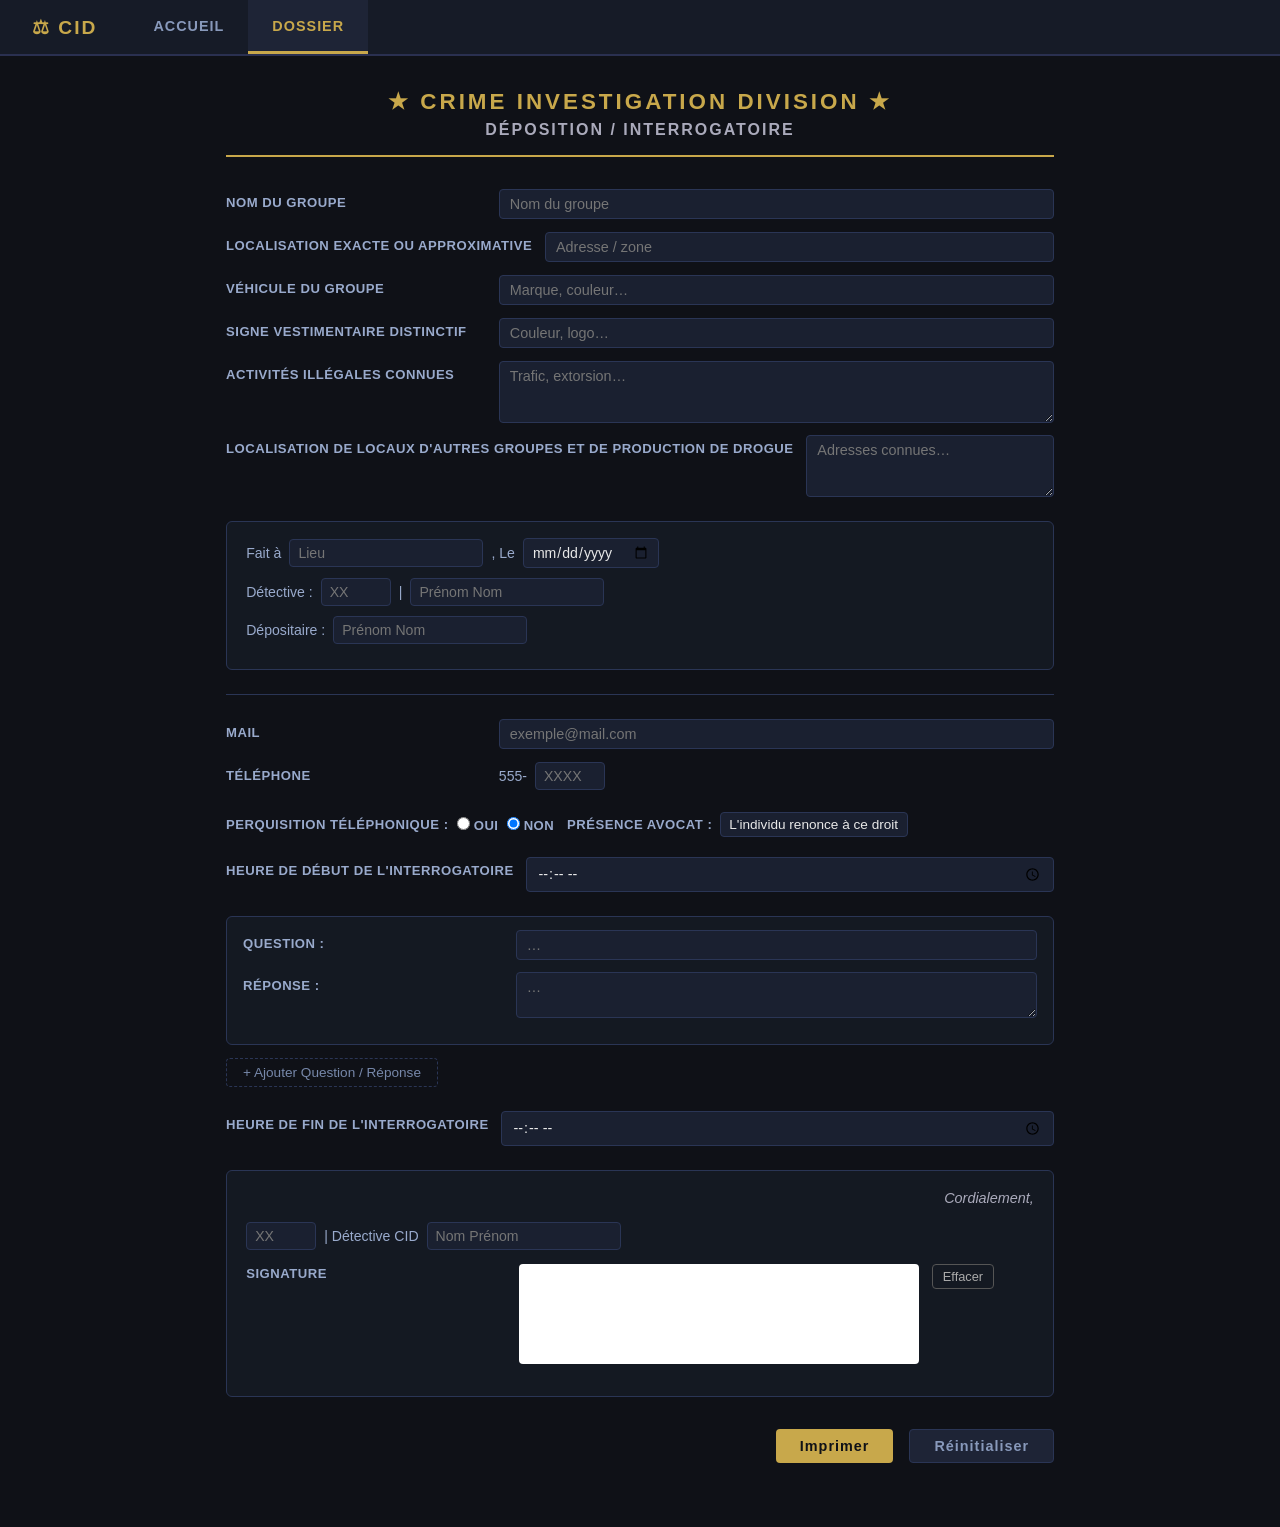
<file: dossier.html>
<!DOCTYPE html>
<html lang="fr">
<head>
  <meta charset="UTF-8" />
  <meta name="viewport" content="width=device-width, initial-scale=1.0" />
  <title>Dossier — CID</title>
  <link rel="stylesheet" href="style.css" />
</head>
<body>
  <nav class="navbar">
    <span class="nav-logo">⚖ CID</span>
    <div class="nav-tabs">
      <a href="index.html" class="nav-tab">Accueil</a>
      <a href="dossier.html" class="nav-tab active">DOSSIER</a>
    </div>
  </nav>

  <main class="dossier-page">
    <div class="doc-header">
      <h1>★ Crime Investigation Division ★</h1>
      <h2>Déposition / Interrogatoire</h2>
    </div>

    <form class="doc-form" id="interrogatoire-form">

      <!-- Infos groupe -->
      <section class="doc-section">
        <div class="field-row">
          <label>Nom du groupe</label>
          <input type="text" name="nom_groupe" placeholder="Nom du groupe" />
        </div>
        <div class="field-row">
          <label>Localisation exacte ou approximative</label>
          <input type="text" name="localisation" placeholder="Adresse / zone" />
        </div>
        <div class="field-row">
          <label>Véhicule du groupe</label>
          <input type="text" name="vehicule" placeholder="Marque, couleur…" />
        </div>
        <div class="field-row">
          <label>Signe vestimentaire distinctif</label>
          <input type="text" name="vestimentaire" placeholder="Couleur, logo…" />
        </div>
        <div class="field-row">
          <label>Activités illégales connues</label>
          <textarea name="activites" rows="3" placeholder="Trafic, extorsion…"></textarea>
        </div>
        <div class="field-row">
          <label>Localisation de locaux d'autres groupes et de production de drogue</label>
          <textarea name="locaux" rows="3" placeholder="Adresses connues…"></textarea>
        </div>
      </section>

      <!-- Pied de section 1 -->
      <section class="doc-section footer-info">
        <div class="field-inline">
          <span>Fait à</span>
          <input type="text" name="lieu" placeholder="Lieu" />
          <span>, Le</span>
          <input type="date" name="date_fait" />
        </div>
        <div class="field-inline">
          <span>Détective :</span>
          <input type="text" name="detective_id" placeholder="XX" class="short" />
          <span>|</span>
          <input type="text" name="detective_nom" placeholder="Prénom Nom" />
        </div>
        <div class="field-inline">
          <span>Dépositaire :</span>
          <input type="text" name="depositaire" placeholder="Prénom Nom" />
        </div>
      </section>

      <hr class="doc-hr" />

      <!-- Infos contact -->
      <section class="doc-section">
        <div class="field-row">
          <label>Mail</label>
          <input type="email" name="mail" placeholder="exemple@mail.com" />
        </div>
        <div class="field-row">
          <label>Téléphone</label>
          <div class="field-inline">
            <span>555-</span>
            <input type="text" name="telephone" placeholder="XXXX" class="short" />
          </div>
        </div>
        <div class="field-row checkboxes">
          <div class="check-item">
            <label>Perquisition téléphonique :</label>
            <label><input type="radio" name="perquisition" value="Oui" /> Oui</label>
            <label><input type="radio" name="perquisition" value="Non" checked /> Non</label>
          </div>
          <div class="check-item">
            <label>Présence avocat :</label>
            <input type="text" name="avocat" value="L'individu renonce à ce droit" />
          </div>
        </div>
        <div class="field-row">
          <label>Heure de début de l'interrogatoire</label>
          <input type="time" name="heure_debut" />
        </div>
      </section>

      <!-- Questions / Réponses -->
      <section class="doc-section qr-section">
        <div id="qr-list">
          <div class="qr-pair">
            <div class="field-row">
              <label>Question :</label>
              <input type="text" name="q[]" placeholder="…" />
            </div>
            <div class="field-row">
              <label>Réponse :</label>
              <textarea name="r[]" rows="2" placeholder="…"></textarea>
            </div>
          </div>
        </div>
        <button type="button" class="btn-add" onclick="addQR()">+ Ajouter Question / Réponse</button>
      </section>

      <section class="doc-section">
        <div class="field-row">
          <label>Heure de fin de l'interrogatoire</label>
          <input type="time" name="heure_fin" />
        </div>
      </section>

      <!-- Cordialement -->
      <section class="doc-section signature-section">
        <p class="cordial">Cordialement,</p>
        <div class="field-inline">
          <input type="text" name="sig_id" placeholder="XX" class="short" />
          <span>| Détective CID</span>
          <input type="text" name="sig_nom" placeholder="Nom Prénom" />
        </div>
        <div class="field-row">
          <label>Signature</label>
          <canvas id="signature-pad" width="400" height="100"></canvas>
          <button type="button" class="btn-clear" onclick="clearSig()">Effacer</button>
        </div>
      </section>

      <div class="form-actions">
        <button type="button" class="btn-print" onclick="window.print()">Imprimer</button>
        <button type="reset" class="btn-reset">Réinitialiser</button>
      </div>

    </form>
  </main>

  <script src="app.js"></script>
</body>
</html>
</file>
<file: style.css>
/* ---- Reset & base ---- */
*, *::before, *::after { box-sizing: border-box; margin: 0; padding: 0; }

body {
  font-family: 'Segoe UI', Arial, sans-serif;
  background: #0f1117;
  color: #e8e8e8;
  min-height: 100vh;
}

/* ---- Navbar ---- */
.navbar {
  display: flex;
  align-items: center;
  gap: 2rem;
  background: #161b27;
  border-bottom: 2px solid #2a3050;
  padding: 0 2rem;
  height: 56px;
  position: sticky;
  top: 0;
  z-index: 100;
}

.nav-logo {
  font-size: 1.2rem;
  font-weight: 700;
  color: #c8a84b;
  letter-spacing: 2px;
  user-select: none;
}

.nav-tabs {
  display: flex;
  gap: 0;
  height: 100%;
  align-items: stretch;
}

.nav-tab {
  display: flex;
  align-items: center;
  padding: 0 1.5rem;
  text-decoration: none;
  font-size: 0.9rem;
  font-weight: 600;
  letter-spacing: 1px;
  color: #8899bb;
  border-bottom: 3px solid transparent;
  transition: color 0.2s, border-color 0.2s;
  text-transform: uppercase;
}

.nav-tab:hover {
  color: #c8a84b;
  border-bottom-color: #c8a84b44;
}

.nav-tab.active {
  color: #c8a84b;
  border-bottom-color: #c8a84b;
  background: #1e2436;
}

/* ---- Home ---- */
.home {
  max-width: 700px;
  margin: 6rem auto;
  text-align: center;
}

.home h1 {
  font-size: 2rem;
  color: #c8a84b;
  margin-bottom: 1rem;
}

/* ---- Dossier Page ---- */
.dossier-page {
  max-width: 860px;
  margin: 2rem auto 4rem;
  padding: 0 1rem;
}

.doc-header {
  text-align: center;
  margin-bottom: 2rem;
  border-bottom: 2px solid #c8a84b;
  padding-bottom: 1rem;
}

.doc-header h1 {
  font-size: 1.4rem;
  color: #c8a84b;
  letter-spacing: 3px;
  text-transform: uppercase;
}

.doc-header h2 {
  font-size: 1rem;
  color: #aab;
  letter-spacing: 2px;
  margin-top: 0.4rem;
  text-transform: uppercase;
}

/* ---- Form sections ---- */
.doc-section {
  margin-bottom: 1.5rem;
}

.field-row {
  display: flex;
  align-items: flex-start;
  gap: 0.8rem;
  margin-bottom: 0.8rem;
}

.field-row label {
  min-width: 260px;
  font-size: 0.82rem;
  color: #99aacc;
  padding-top: 6px;
  font-weight: 600;
  text-transform: uppercase;
  letter-spacing: 0.5px;
}

.field-row input,
.field-row textarea,
.field-row select {
  flex: 1;
  background: #1a2030;
  border: 1px solid #2a3555;
  border-radius: 4px;
  color: #e8e8e8;
  padding: 6px 10px;
  font-size: 0.9rem;
  font-family: inherit;
  outline: none;
  transition: border-color 0.2s;
}

.field-row input:focus,
.field-row textarea:focus {
  border-color: #c8a84b;
}

.field-row textarea {
  resize: vertical;
}

.field-inline {
  display: flex;
  align-items: center;
  gap: 0.5rem;
  flex-wrap: wrap;
  margin-bottom: 0.6rem;
  color: #99aacc;
  font-size: 0.88rem;
}

.field-inline input {
  background: #1a2030;
  border: 1px solid #2a3555;
  border-radius: 4px;
  color: #e8e8e8;
  padding: 5px 8px;
  font-size: 0.88rem;
  font-family: inherit;
  outline: none;
}

.field-inline input:focus {
  border-color: #c8a84b;
}

input.short { width: 70px; flex: none; }

.footer-info {
  background: #141922;
  border: 1px solid #2a3555;
  border-radius: 6px;
  padding: 1rem 1.2rem;
}

.doc-hr {
  border: none;
  border-top: 1px solid #2a3555;
  margin: 1.5rem 0;
}

/* Checkboxes/radio row */
.checkboxes {
  align-items: center;
}

.check-item {
  display: flex;
  align-items: center;
  gap: 0.5rem;
  margin-bottom: 0.4rem;
  color: #99aacc;
  font-size: 0.85rem;
  flex-wrap: wrap;
}

.check-item label { min-width: auto; padding-top: 0; }

.check-item input[type="radio"] { width: auto; flex: none; }

.check-item input[type="text"] {
  background: #1a2030;
  border: 1px solid #2a3555;
  border-radius: 4px;
  color: #e8e8e8;
  padding: 4px 8px;
  font-size: 0.85rem;
  font-family: inherit;
}

/* ---- Q/R section ---- */
.qr-section .qr-pair {
  background: #141922;
  border: 1px solid #2a3555;
  border-radius: 6px;
  padding: 0.8rem 1rem;
  margin-bottom: 0.8rem;
}

.btn-add {
  background: transparent;
  border: 1px dashed #2a3555;
  color: #7788aa;
  padding: 6px 16px;
  border-radius: 4px;
  cursor: pointer;
  font-size: 0.85rem;
  transition: border-color 0.2s, color 0.2s;
}

.btn-add:hover {
  border-color: #c8a84b;
  color: #c8a84b;
}

/* ---- Signature ---- */
.signature-section {
  background: #141922;
  border: 1px solid #2a3555;
  border-radius: 6px;
  padding: 1.2rem;
}

.cordial {
  text-align: right;
  color: #aab;
  font-style: italic;
  margin-bottom: 1rem;
  font-size: 0.9rem;
}

#signature-pad {
  background: #fff;
  border-radius: 4px;
  cursor: crosshair;
  display: block;
  margin-top: 4px;
  max-width: 100%;
}

.btn-clear {
  background: transparent;
  border: 1px solid #555;
  color: #aaa;
  padding: 4px 10px;
  border-radius: 4px;
  cursor: pointer;
  font-size: 0.8rem;
  margin-top: 4px;
}

.btn-clear:hover { border-color: #c8a84b; color: #c8a84b; }

/* ---- Actions ---- */
.form-actions {
  display: flex;
  gap: 1rem;
  margin-top: 2rem;
  justify-content: flex-end;
}

.btn-print, .btn-reset {
  padding: 8px 24px;
  border-radius: 4px;
  font-size: 0.9rem;
  font-weight: 600;
  cursor: pointer;
  border: none;
  letter-spacing: 1px;
}

.btn-print {
  background: #c8a84b;
  color: #0f1117;
}

.btn-print:hover { background: #dab85a; }

.btn-reset {
  background: #1e2436;
  color: #8899bb;
  border: 1px solid #2a3555;
}

.btn-reset:hover { color: #c8a84b; border-color: #c8a84b; }

/* ---- Print ---- */
@media print {
  body { background: #fff; color: #000; }
  .navbar, .form-actions, .btn-add, .btn-clear { display: none !important; }
  .dossier-page { max-width: 100%; margin: 0; }
  input, textarea { border: none; border-bottom: 1px solid #999; background: transparent; color: #000; }
  .doc-header h1, .doc-header h2 { color: #000; }
  .doc-section, .qr-pair, .footer-info, .signature-section { background: transparent; border: none; }
  .field-row label { color: #333; }
  .field-inline { color: #333; }
  #signature-pad { border: 1px solid #999; }
}
</file>
